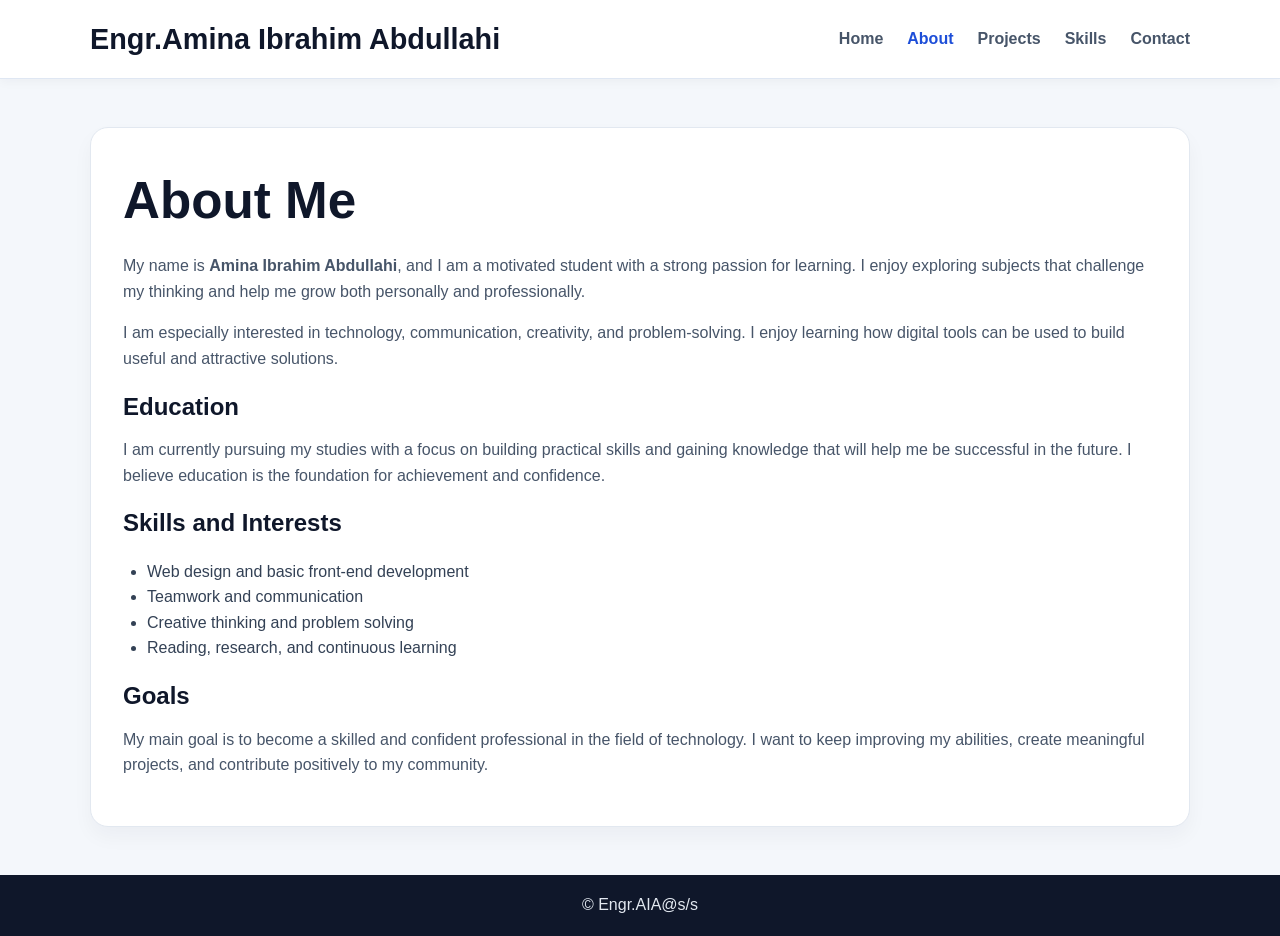
<file: about.html>
<!DOCTYPE html>
<html lang="en">
<head>
  <meta charset="UTF-8">
  <meta name="viewport" content="width=device-width, initial-scale=1.0">
  <title>About Me | My Portfolio</title>
  <link rel="stylesheet" href="style.css">
</head>
<body>
  <header>
    <nav class="navbar container">
      <div class="logo">Engr.Amina Ibrahim Abdullahi</div>
      <ul class="nav-links">
        <li><a href="inedx.html">Home</a></li>
        <li><a href="about.html" class="active">About</a></li>
        <li><a href="portfolio.html">Projects</a></li>
        <li><a href="skills.html">Skills</a></li>
        <li><a href="contact.html">Contact</a></li>
      </ul>
    </nav>
  </header>

  <main class="container main-page">
    <section class="content-box">
      <h1>About Me</h1>
      <p>
        My name is <strong>Amina Ibrahim Abdullahi</strong>, and I am a motivated student with a strong passion for learning.
        I enjoy exploring subjects that challenge my thinking and help me grow both personally and professionally.
      </p>
      <p>
        I am especially interested in technology, communication, creativity, and problem-solving.
        I enjoy learning how digital tools can be used to build useful and attractive solutions.
      </p>

      <h2>Education</h2>
      <p>
        I am currently pursuing my studies with a focus on building practical skills and gaining knowledge that will help me
        be successful in the future. I believe education is the foundation for achievement and confidence.
      </p>

      <h2>Skills and Interests</h2>
      <ul class="feature-list">
        <li>Web design and basic front-end development</li>
        <li>Teamwork and communication</li>
        <li>Creative thinking and problem solving</li>
        <li>Reading, research, and continuous learning</li>
      </ul>

      <h2>Goals</h2>
      <p>
        My main goal is to become a skilled and confident professional in the field of technology.
        I want to keep improving my abilities, create meaningful projects, and contribute positively to my community.
      </p>

      
    </section>
  </main>

  <footer>
    <p>&copy; Engr.AIA@s/s</p>
  </footer>
</body>
</html>
</file>
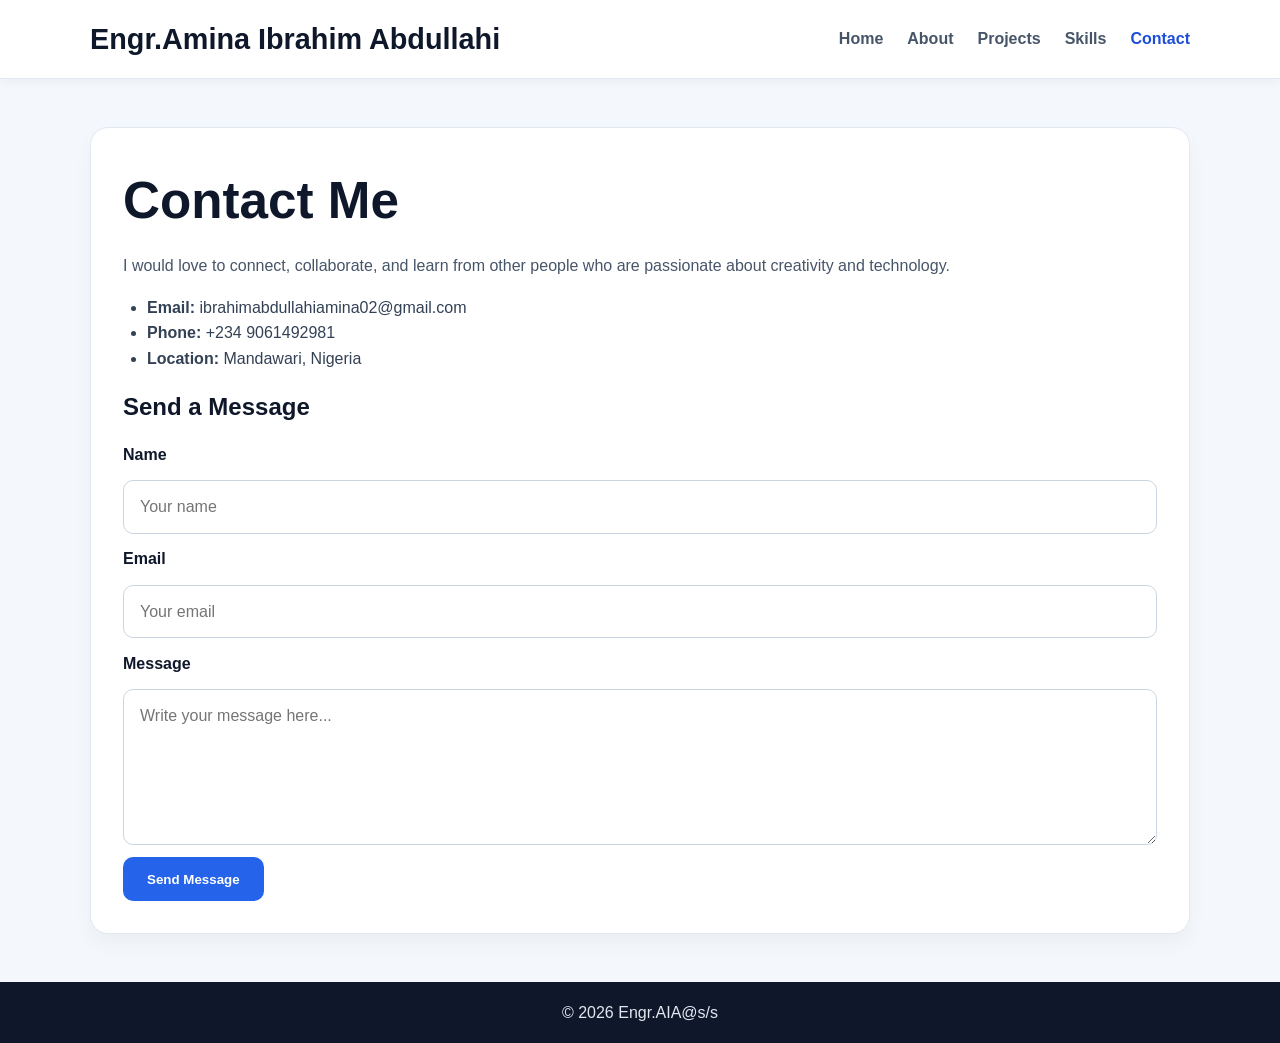
<file: contact.html>
<!DOCTYPE html>
<html lang="en">
<head>
  <meta charset="UTF-8">
  <meta name="viewport" content="width=device-width, initial-scale=1.0">
  <title>Contact | My Portfolio</title>
  <link rel="stylesheet" href="style.css">
</head>
<body>
  <header>
    <nav class="navbar container">
      <div class="logo">Engr.Amina Ibrahim Abdullahi</div>
      <ul class="nav-links">
        <li><a href="inedx.html">Home</a></li>
        <li><a href="about.html">About</a></li>
        <li><a href="portfolio.html">Projects</a></li>
        <li><a href="skills.html">Skills</a></li>
        <li><a href="contact.html" class="active">Contact</a></li>
      </ul>
    </nav>
  </header>

  <main class="container main-page">
    <section class="content-box">
      <h1>Contact Me</h1>
      <p>
        I would love to connect, collaborate, and learn from other people who are passionate about creativity and technology.
      </p>

      <ul class="feature-list">
        <li><strong>Email:</strong> ibrahimabdullahiamina02@gmail.com</li>
        <li><strong>Phone:</strong> +234 9061492981</li>
        <li><strong>Location:</strong> Mandawari, Nigeria</li>
      </ul>

      <h2>Send a Message</h2>
      <form class="contact-form">
        <label for="name">Name</label>
        <input type="text" id="name" name="name" placeholder="Your name">

        <label for="email">Email</label>
        <input type="email" id="email" name="email" placeholder="Your email">

        <label for="message">Message</label>
        <textarea id="message" name="message" rows="5" placeholder="Write your message here..."></textarea>

        <button type="submit">Send Message</button>
      </form>
    </section>
  </main>

  <footer>
    <p>&copy; 2026 Engr.AIA@s/s</p>
  </footer>
</body>
</html>
</file>
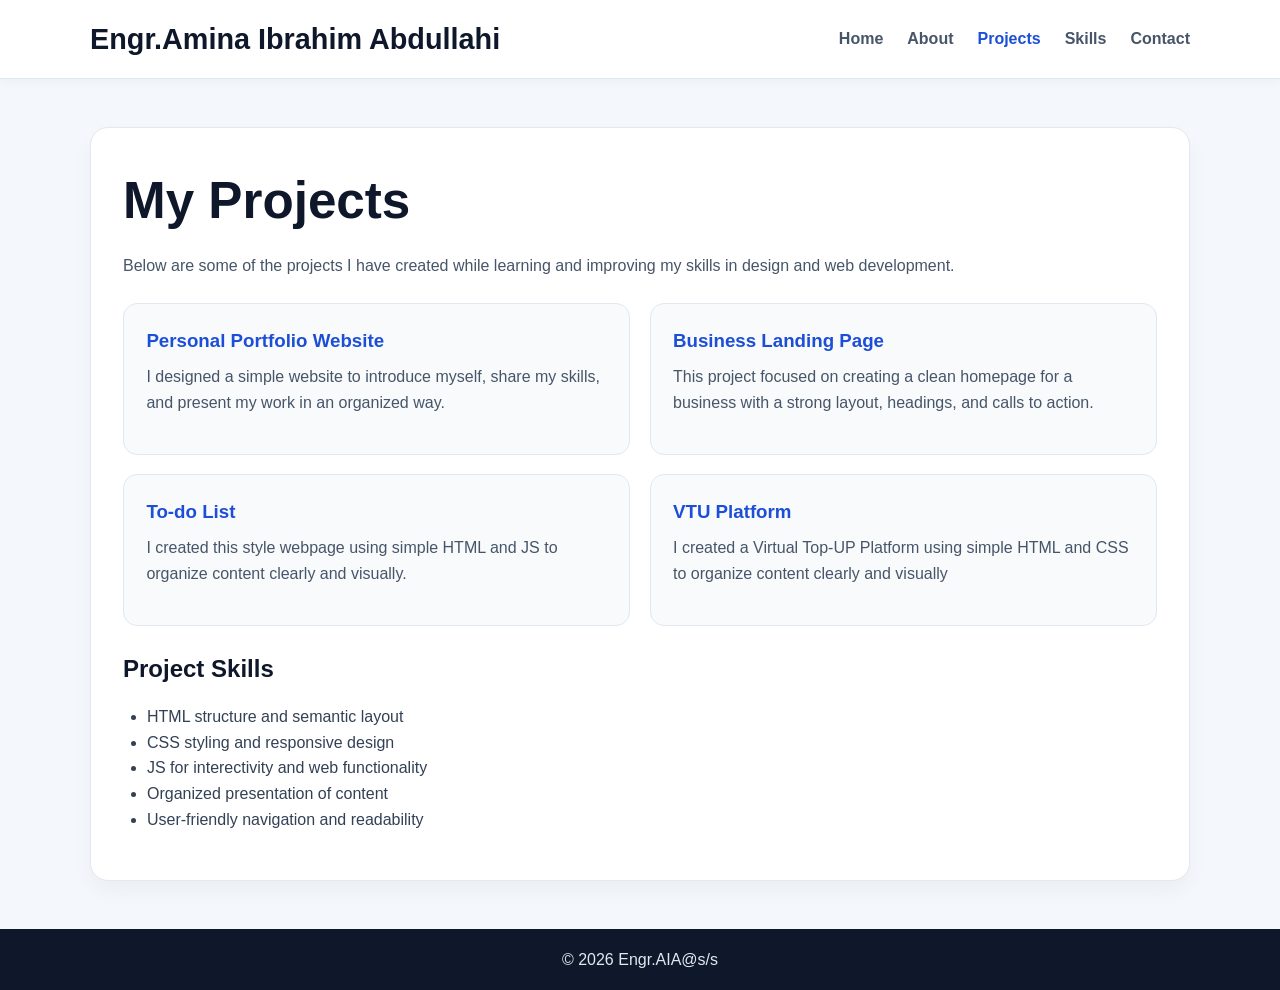
<file: portfolio.html>
<!DOCTYPE html>
<html lang="en">
<head>
  <meta charset="UTF-8">
  <meta name="viewport" content="width=device-width, initial-scale=1.0">
  <title>Projects | My Portfolio</title>
  <link rel="stylesheet" href="style.css">
</head>
<body>
  <header>
    <nav class="navbar container">
      <div class="logo">Engr.Amina Ibrahim Abdullahi</div>
      <ul class="nav-links">
        <li><a href="inedx.html">Home</a></li>
        <li><a href="about.html">About</a></li>
        <li><a href="portfolio.html" class="active">Projects</a></li>
        <li><a href="skills.html">Skills</a></li>
        <li><a href="contact.html">Contact</a></li>
      </ul>
    </nav>
  </header>

  <main class="container main-page">
    <section class="content-box">
      <h1>My Projects</h1>
      <p>
        Below are some of the projects I have created while learning and improving my skills in design and web development.
      </p>

      <div class="project-grid">
        <article class="project-card">
          <h3>Personal Portfolio Website</h3>
          <p>
            I designed a simple website to introduce myself, share my skills, and present my work in an organized way.
          </p>
        </article>

        <article class="project-card">
          <h3>Business Landing Page</h3>
          <p>
            This project focused on creating a clean homepage for a business with a strong layout, headings, and calls to action.
          </p>
        </article>

        <article class="project-card">
          <h3>To-do List </h3>
          <p>
            I created  this style webpage using simple HTML and JS to organize content clearly and visually.
          </p>
        </article>

        <article class="project-card">
          <h3> VTU Platform</h3>
          <p>
              I created a Virtual Top-UP Platform using simple HTML and CSS to organize content clearly and visually
          </p>
        </article>
      </div>

      <h2>Project Skills</h2>
      <ul class="feature-list">
        <li>HTML structure and semantic layout</li>
        <li>CSS styling and responsive design</li>
        <li>JS for interectivity and web functionality</li>
        <li>Organized presentation of content</li>
        <li>User-friendly navigation and readability</li>
      </ul>
    </section>
  </main>

  <footer>
    <p>&copy; 2026 Engr.AIA@s/s </p>
  </footer>
</body>
</html>
</file>
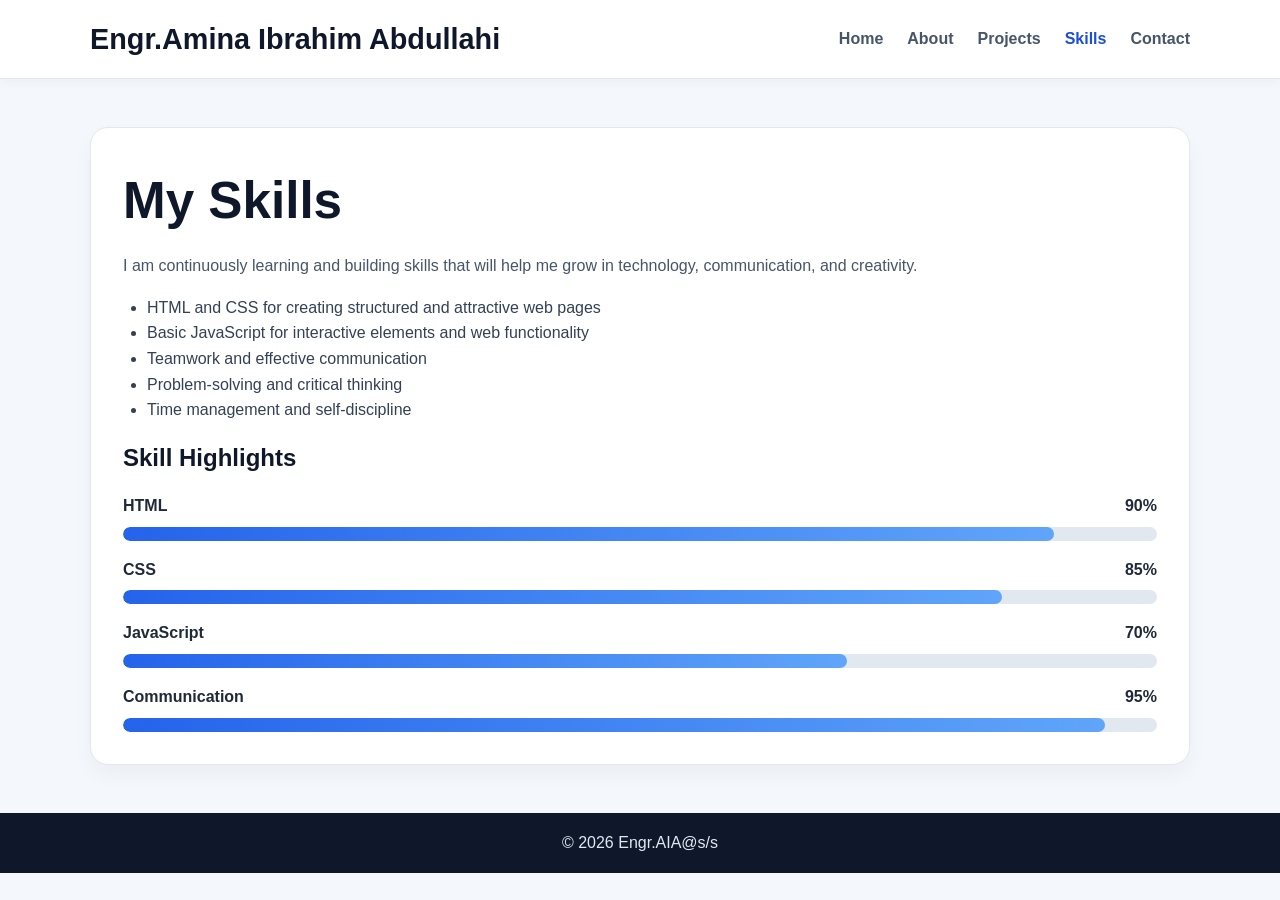
<file: skills.html>
<!DOCTYPE html>
<html lang="en">
<head>
  <meta charset="UTF-8">
  <meta name="viewport" content="width=device-width, initial-scale=1.0">
  <title>Skills | My Portfolio</title>
  <link rel="stylesheet" href="style.css">
</head>
<body>
  <header>
    <nav class="navbar container">
      <div class="logo">Engr.Amina Ibrahim Abdullahi</div>
      <ul class="nav-links">
        <li><a href="inedx.html">Home</a></li>
        <li><a href="about.html">About</a></li>
        <li><a href="portfolio.html">Projects</a></li>
        <li><a href="skills.html" class="active">Skills</a></li>
        <li><a href="contact.html">Contact</a></li>
      </ul>
    </nav>
  </header>

  <main class="container main-page">
    <section class="content-box">
      <h1>My Skills</h1>
      <p>
        I am continuously learning and building skills that will help me grow in technology, communication,
        and creativity.
      </p>

      <ul class="feature-list">
        <li>HTML and CSS for creating structured and attractive web pages</li>
        <li>Basic JavaScript for interactive elements and web functionality</li>
        <li>Teamwork and effective communication</li>
        <li>Problem-solving and critical thinking</li>
        <li>Time management and self-discipline</li>
      </ul>

      <h2>Skill Highlights</h2>
      <div class="skill-box">
        <div class="skill-label">
          <span>HTML</span>
          <span>90%</span>
        </div>
        <div class="progress"><span style="width: 90%;"></span></div>
      </div>

      <div class="skill-box">
        <div class="skill-label">
          <span>CSS</span>
          <span>85%</span>
        </div>
        <div class="progress"><span style="width: 85%;"></span></div>
      </div>

      <div class="skill-box">
        <div class="skill-label">
          <span>JavaScript</span>
          <span>70%</span>
        </div>
        <div class="progress"><span style="width: 70%;"></span></div>
      </div>

      <div class="skill-box">
        <div class="skill-label">
          <span>Communication</span>
          <span>95%</span>
        </div>
        <div class="progress"><span style="width: 95%;"></span></div>
      </div>
    </section>
  </main>

  <footer>
    <p>&copy; 2026 Engr.AIA@s/s</p>
  </footer>
</body>
</html>
</file>
<file: style.css>
*
 {
  box-sizing: border-box;
  margin: 0;
  padding: 0;
}

body {
  font-family: Arial, Helvetica, sans-serif;
  line-height: 1.6;
  background: #f4f7fb;
  color: #1f2937;
}

img {
  width: 100%;
  display: block;
}

a {
  color: #2563eb;
  text-decoration: none;
}

.container {
  width: min(1100px, 90%);
  margin: 0 auto;
}

header {
  background: #ffffff;
  border-bottom: 1px solid #dfe7f3;
  box-shadow: 0 3px 10px rgba(15, 23, 42, 0.04);
}

.navbar {
  display: flex;
  justify-content: space-between;
  align-items: center;
  padding: 1rem 0;
}

.logo {
  font-size: 1.8rem;
  font-weight: 700;
  color: #0f172a;
}

.nav-links {
  list-style: none;
  display: flex;
  gap: 1.5rem;
  flex-wrap: wrap;
}

.nav-links a {
  color: #475569;
  font-weight: 600;
}

.nav-links a:hover,
.nav-links a.active {
  color: #1d4ed8;
}

.main-page {
  padding: 3rem 0;
}

.hero {
  display: grid;
  grid-template-columns: 1.2fr 1fr;
  align-items: center;
  gap: 2rem;
  padding: 2rem 0 3rem;
}

.tag {
  font-size: 0.8rem;
  text-transform: uppercase;
  letter-spacing: 0.1rem;
  color: #2563eb;
  font-weight: 700;
  margin-bottom: 0.5rem;
}

.hero h1,
.content-box h1 {
  font-size: clamp(2.2rem, 4vw, 3.5rem);
  margin-bottom: 0.7rem;
  color: #0f172a;
}

.hero h2 {
  font-size: 1.4rem;
  color: #1d4ed8;
  margin-bottom: 1rem;
}

.hero p,
.content-box p,
.project-card p {
  color: #475569;
  margin-bottom: 1rem;
}

.hero-actions {
  display: flex;
  gap: 1rem;
  flex-wrap: wrap;
  margin-top: 1rem;
}

.btn {
  display: inline-block;
  padding: 0.85rem 1.3rem;
  border-radius: 8px;
  font-weight: 700;
  transition: 0.2s ease;
}

.btn:hover {
  opacity: 0.9;
}

.btn-primary {
  background: #2563eb;
  color: #fff;
}

.btn-secondary {
  background: #dbeafe;
  color: #1e3a8a;
}

.hero-image img {
  height: 420px;
  object-fit: cover;
  border-radius: 18px;
  box-shadow: 0 16px 30px rgba(15, 23, 42, 0.12);
}

.info-section,
.content-box {
  background: #fff;
  border: 1px solid #e2e8f0;
  border-radius: 18px;
  padding: 2rem;
  box-shadow: 0 10px 20px rgba(15, 23, 42, 0.04);
}

.info-section h3,
.content-box h2 {
  margin: 1rem 0 0.7rem;
  color: #0f172a;
}

.feature-list {
  list-style: disc;
  margin: 1rem 0 1rem 1.5rem;
  color: #334155;
}

.project-grid {
  display: grid;
  grid-template-columns: repeat(2, minmax(0, 1fr));
  gap: 1.2rem;
  margin: 1.5rem 0;
}

.project-card {
  background: #f8fafc;
  border: 1px solid #e2e8f0;
  border-radius: 14px;
  padding: 1.4rem;
}

.project-card h3 {
  margin-bottom: 0.5rem;
  color: #1d4ed8;
}

.contact-form {
  display: grid;
  gap: 0.8rem;
  margin-top: 1rem;
}

.contact-form label {
  font-weight: 700;
  color: #0f172a;
}

.contact-form input,
.contact-form textarea {
  width: 100%;
  padding: 0.8rem 1rem;
  border: 1px solid #cbd5e1;
  border-radius: 10px;
  font: inherit;
}

.contact-form button {
  width: fit-content;
  padding: 0.9rem 1.5rem;
  border: none;
  border-radius: 10px;
  background: #2563eb;
  color: white;
  font-weight: 700;
  cursor: pointer;
}

footer {
  background: #0f172a;
  color: #e2e8f0;
  text-align: center;
  padding: 1.1rem;
}

.skill-box {
  margin-top: 1rem;
}

.skill-label {
  display: flex;
  justify-content: space-between;
  margin-bottom: 0.5rem;
  font-weight: 700;
  color: #1f2937;
}

.progress {
  width: 100%;
  height: 14px;
  background: #e2e8f0;
  border-radius: 999px;
  overflow: hidden;
}

.progress span {
  display: block;
  height: 100%;
  border-radius: 999px;
  background: linear-gradient(90deg, #2563eb, #60a5fa);
}

@media (max-width: 768px) {
  .navbar {
    flex-direction: column;
    gap: 0.8rem;
  }

  .hero,
  .project-grid {
    grid-template-columns: 1fr;
  }

  .nav-links {
    justify-content: center;
  }
}
</file>
